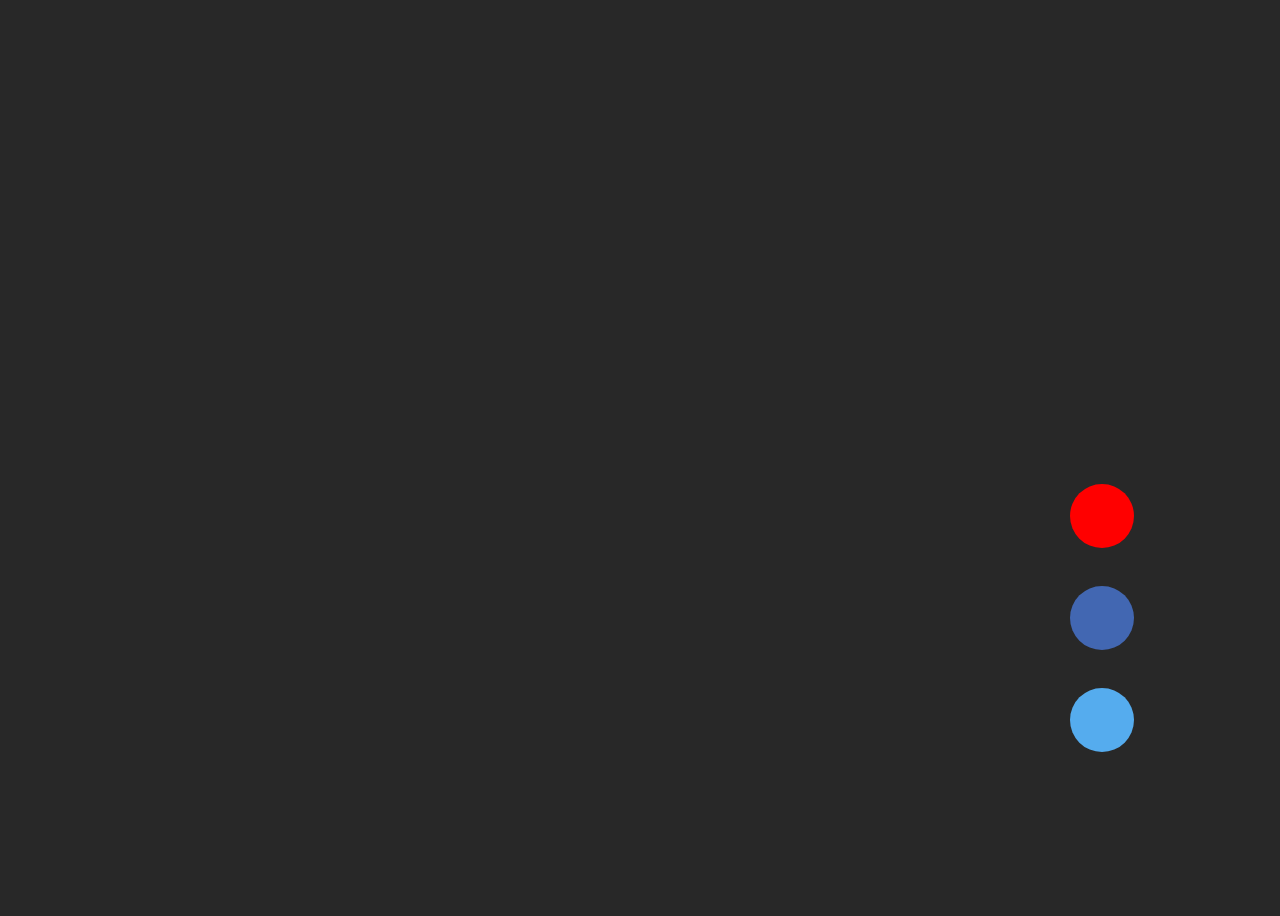
<file: index.html>
<!DOCTYPE html>
<html lang="en">

<head>
	<meta charset="UTF-8">
	<title>Profile Sriy Dep Zai</title>
	<meta name="viewport" content="width=device-width, initial-scale=1">
	<link rel="stylesheet" href="sheet/style.css">
</head>

<body>
	<div class="frame">
	<div class="picture"></div>
		<div class="social twitter">
			<a href="https://twitter.com/" target="_blank">
				<i class="fa fa-twitter"></i>
			</a>
		</div>
	
		<div class="social facebook">
			<a href="https://www.facebook.com/Sriy.Off" target="_blank">
				<i class="fa fa-linkedin"></i>
			</a>
		</div>
	
		<div class="social youtube">
			<a href="https://youtube.com/Sriy.Jr/" target="_blank">
				<i class="fa fa-codepen"></i>
			</a>
		</div>
	</div>
    </div>
</body>
</html>
</file>
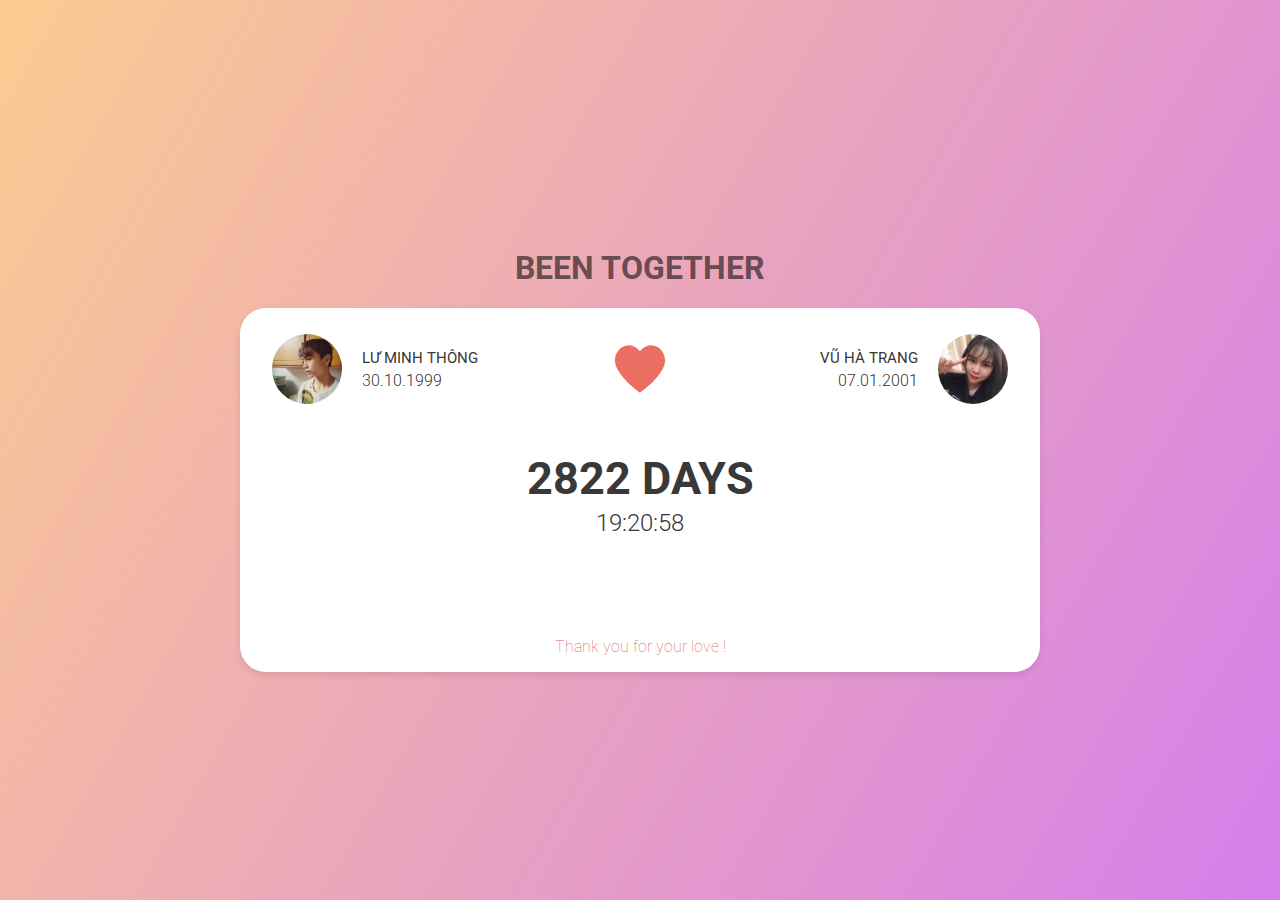
<file: demngayyeu/index.html>
<!DOCTYPE html>
<html lang="en">
<head>
  <meta charset="UTF-8">
  <meta name="viewport" content="width=device-width, initial-scale=1.0">
  <meta http-equiv="X-UA-Compatible" content="ie=edge">
  <meta property="og:description" content="Được thiết kế và xây dựng bởi Lu Minh Thong !!">
  <meta property="og:image" content="http://vht.luminhthong.com/img/fb_thumbnail.png">
  <link rel="stylesheet" href="style.css">
  <link rel="icon" href="/img/heart.png">
  <script src="main.js"></script>
  <title>BEEN TOGETHER</title>
</head>
<body>
  
  <h1 class="title">BEEN TOGETHER</h1>

  <div class="box">

    <div class="about">
      <div class="info">
          <img src="img/thong.jpg" class="avatar">
          <div class="details">
            <p class="name">Lư Minh Thông</p>
            <p class="born">30.10.1999</p>
          </div>
        </div>

        <div class="heart-box">
          <img src="img/hearts.svg" class="heart">
        </div>
    
        <div class="info">
          <img src="img/trang.jpg" class="avatar">
          <div class="details">
            <p class="name">Vũ Hà Trang</p>
            <p class="born">07.01.2001</p>
          </div>
        </div>
    </div>

    <div class="time">
      <h2 class="days"><span>00</span>&nbsp;DAYS</h2>
      <p class="sup-time">
        <span class="hour">10</span>:<span class="min">20</span>:<span class="second">16</span>
      </p>
    </div>

    <p class="say-thank">Thank you for your love !</p>
  </div>

</body>
</html>
</file>
<file: sheet/style.css>
body .frame .social.twitter:hover, body .frame .social.twitter:focus, body .frame .social.linkedin:hover, body .frame .social.linkedin:focus, body .frame .social.codepen:hover, body .frame .social.codepen:focus {
	top: 0;
	left: 0;
	width: 100%;
	height: 100%;
	border-radius: 0;
	opacity: 0.8;
	z-index: 1;
	cursor: pointer;
  }
  body .frame .social.twitter:hover i, body .frame .social.twitter:focus i, body .frame .social.linkedin:hover i, body .frame .social.linkedin:focus i, body .frame .social.codepen:hover i, body .frame .social.codepen:focus i {
	opacity: 1;
	font-size: 20vw;
	margin: 15vw 33vw;
  }
  
  body {
	width: 100%;
	height: 100vh;
	background-color: #282828;
	display: flex;
	align-items: center;
	justify-content: center;
  }
  body .frame {
	width: 80vw;
	height: 50vw;
	border-radius: 5%;
	overflow: hidden;
	position: relative;
  }
  body .frame .picture {
	width: 100%;
	height: 100%;
	background-image: url("https://ucarecdn.com/f138bad2-15be-4c93-a678-5018869ee28f/");
	z-index: 0;
	background-position: center;
	background-repeat: no-repeat;
	background-size: cover;
	transition: all 600ms cubic-bezier(0.075, 0.82, 0.165, 1);
	filter: grayscale(100%);
  }
  body .frame .social {
	position: absolute;
	right: 2vw;
	width: 5vw;
	height: 5vw;
	border-radius: 50%;
	z-index: 2;
  }
  body .frame .social a {
	display: contents;
  }
  body .frame .social a i {
	color: white;
	margin: 7px;
	opacity: 0;
  }
  body .frame .social.twitter {
	bottom: 2vw;
	background-color: #55acee;
  }
  body .frame .social.facebook {
	bottom: 10vw;
	background-color: #4267b2;
  }
  body .frame .social.youtube {
	bottom: 18vw;
	background-color: #ff0000;
  }
  body .frame:hover .picture, body .frame.focus .picture {
	transition: all 600ms cubic-bezier(0.075, 0.82, 0.165, 1);
	transform: scale(1.3) rotate(10deg);
  }
</file>
<file: demngayyeu/style.css>
@import url('https://fonts.googleapis.com/css?family=Roboto:100,300,400&subset=vietnamese');

body {
  margin: 0;
  padding: 0;
  font-family: 'Roboto', sans-serif;;
  background-color: #f8f8f8;
  display: flex;
  justify-content: center;
  align-items: center;
  flex-direction: column;
  min-height: 100vh;
  color: rgba(0, 0, 0, 0.653);
  background-image: linear-gradient(120deg, #fccb90 0%, #d57eeb 100%);
  text-shadow: 0 .2px .3px rgba(0, 0, 0, 0.353);
  background-size: cover;
}

img {
  max-width: 100%;
}

.box {
  background-color: white;
  box-shadow: 0 3px 6px rgba(0,0,0, .1);
  padding: 1rem;
  width: 60%;
  border-radius: 26px;
}

.about {
  display: flex;
  align-items: center;
  padding: 0 1rem;
  margin-bottom: 3rem;
  margin-top: 10px;
  position: relative;
}

.info:first-child {
  flex-grow: 1;
}

.info {
  display: flex;
  align-items: center;
}

.info:last-child .avatar {
  order: 2;
}

.info:last-child .details {
  text-align: right;
}

.avatar {
  width: 70px;
  border-radius: 50%;
}

.info .details {
  margin: 0 1rem;
}

.info .details p {
  margin: 4px;
}

.name {
  font-size: 15px;
  text-transform: uppercase;
}

.born {
  font-weight: 300;
}

.time {
  display: flex;
  flex-direction: column;
  align-items: center;
  justify-content: center;
}

.time h2, .time p {
  margin: 0;
  margin-bottom: 4px;
}

.time h2 {
  font-size: 2.8rem;
}

.time p {
  font-size: 1.5rem;
}

.sup-time {
  font-weight: 300;
}

.say-thank {
  text-align: center;
  margin-top: 6rem;
  font-weight: 100;
  color: tomato;
  opacity: .8;
  margin-bottom: 0;
}

.title {
  opacity: .7;
}

.heart {
  position: absolute;
  top: calc(50% - 25px);
  left: calc(50% - 25px);
  width: 50px;
  transform-origin: 50% 50%;
  opacity: .8;
  animation: heartBeat 1s ease-in-out infinite;
}

@keyframes heartBeat {
  0% {
    transform: scale(.9);
  }

  45% {
    transform: scale(1.1);
  }

  70% {
    transform: scale(.9);
  }

  100% {
    transform: scale(.9);
  }
}

@media (max-width: 997px) {
  .box {
    width: 84%;
    margin-bottom: 2rem;
  }

  .title {
    margin: 2rem 0 1rem 0;
    font-size: 18px;
  }
  
  .about {
    flex-direction: column;
    /* align-items: flex-start; */
    padding: 0;
  }

  .info {
    flex-direction: column;
  }

  .avatar {
    margin-bottom: .5rem;
  }

  .info p {
    text-align: center;
    margin: 10px 0 0 0;
    font-size: 13px;
  }

  .info:last-child .avatar {
    order: 0;
  }

  .heart {
    position: relative;
    margin: 1.4rem 0;
  }

  .say-thank {
    margin-top: 2rem;
  }
}
</file>
